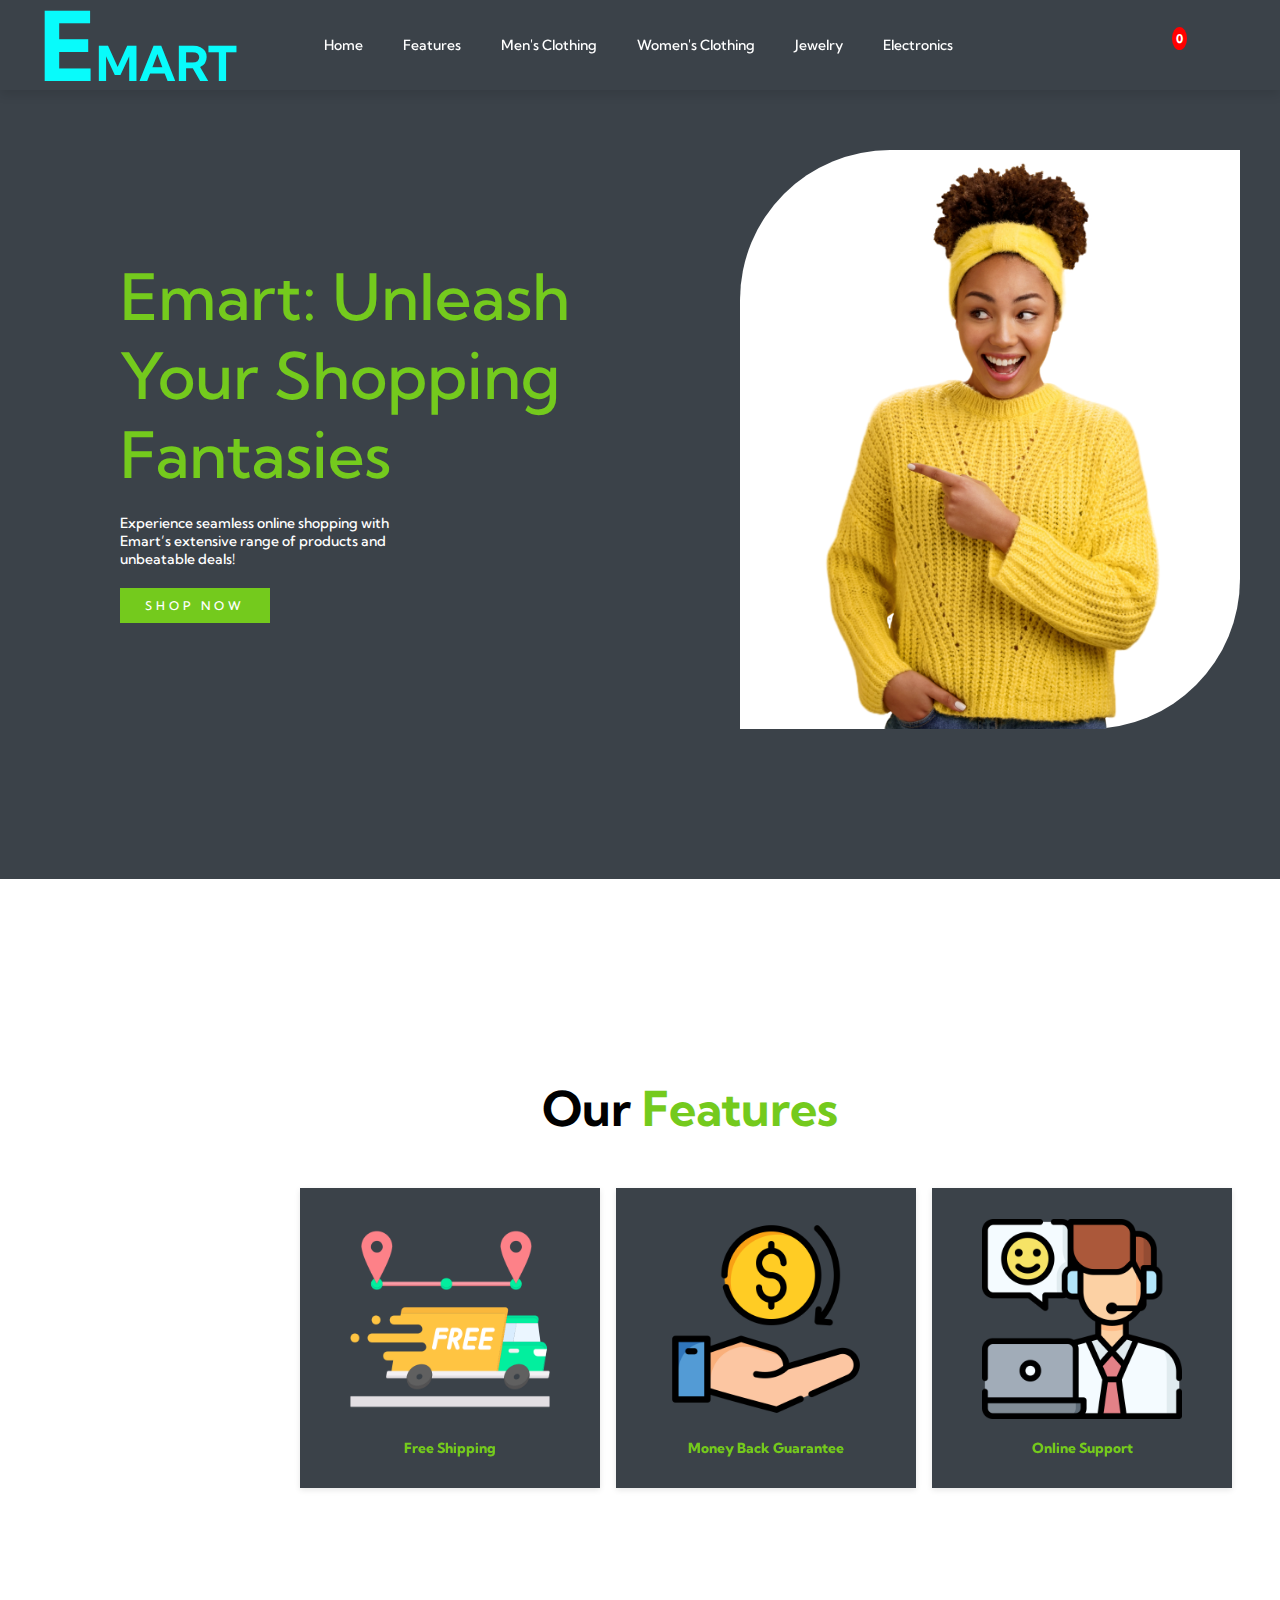
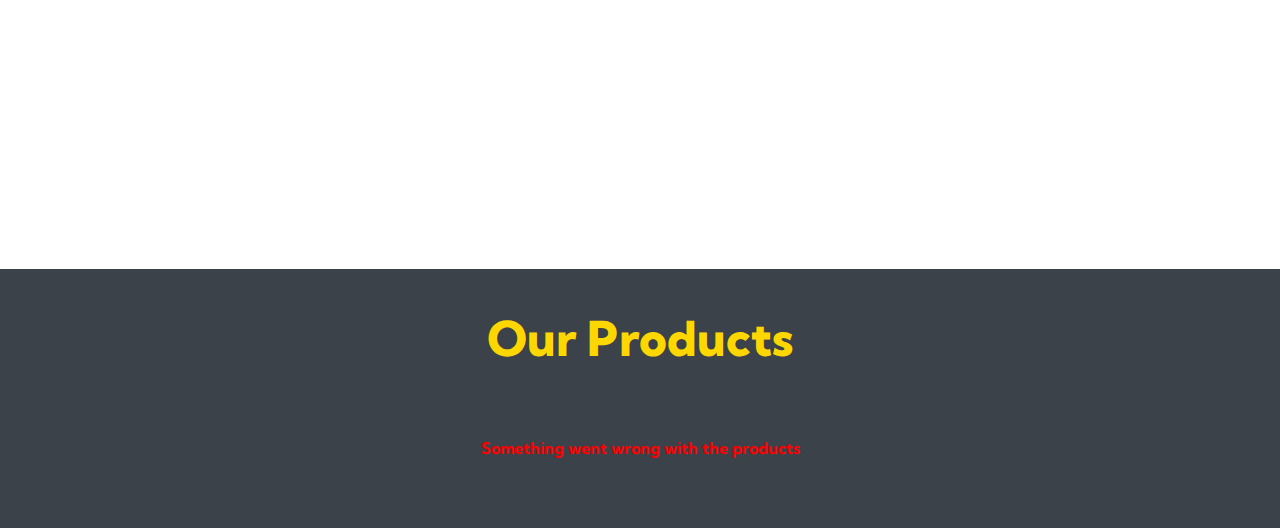
<file: index.html>
<!DOCTYPE html>
<html lang="en">
  <head>
    <meta charset="UTF-8" />
    <meta http-equiv="X-UA-Compatible" content="IE=edge" />
    <meta name="viewport" content="width=device-width, initial-scale=1.0" />
    <title>Emart</title>
    <link rel="preconnect" href="https://fonts.googleapis.com" />
    <link rel="preconnect" href="https://fonts.gstatic.com" crossorigin />
    <link
      href="https://fonts.googleapis.com/css2?family=Kumbh+Sans:wght@300;400;500;700&display=swap"
      rel="stylesheet"
    />
    <link rel="stylesheet" href="css/style.css" />
    <link
      rel="stylesheet"
      href="https://pro.fontawesome.com/releases/v5.10.0/css/all.css"
      integrity="sha384-AYmEC3Yw5cVb3ZcuHtOA93w35dYTsvhLPVnYs9eStHfGJvOvKxVfELGroGkvsg+p"
      crossorigin="anonymous"
    />
    <script src="js/emart.js" defer></script>
  </head>
  <body>
    <section class="section-1">
      <div>
        <nav class="nav-bar">
          <div class="logo">
            <h1><span class="logo-e">E</span>mart</h1>
          </div>
          <div class="nav-center">
            <ul class="links">
              <a href="#"><li>Home</li></a>
              <a href="#features"><li>Features</li></a>
              <a href="men.html"><li>Men's Clothing</li></a>
              <a href="women.html"><li>Women's Clothing</li></a>
              <a href="jewelry.html"><li>Jewelry</li></a>
              <a href="electronic.html"><li>Electronics</li></a>
            </ul>
          </div>
          <div class="nav-right">
            <div class="search-icon" onclick="toggleSearch()">
              <i class="fas fa-search" style="color: #41d917"></i>
            </div>
            <div class="search-box">
              <input type="text" id="search-box" placeholder="Search for..." />
              <label for="search-box" class="fas fa-search"></label>
            </div>
            <div class="cart-icon" onclick="toggleCart()">
              <i class="far fa-cart-plus" style="color: #41d917"></i>
              <span class="cart-count">0</span>
            </div>
            <div class="cart-card">
              <h3
                style="
                  color: #41d917;
                  text-align: center;
                  font-size: 16px;
                  border-bottom: 1px solid #000000;
                "
              >
                Emart's Shopping Cart
              </h3>
              <div class="box">
                <div class="content"></div>
              </div>
              <div class="total"></div>
              <a href="#" class="btn">checkout</a>
            </div>
            <div class="tester">
              <i class="far fa-user" id="user-1" style="color: #41d917"></i>
            </div>
          </div>
        </nav>
      </div>
      <div class="hero-content">
        <div class="hero-left">
          <h2>Emart: Unleash Your Shopping Fantasies</h2>
          <p>
            Experience seamless online shopping with Emart’s extensive range of
            products and unbeatable deals!
          </p>
          <button>Shop Now</button>
        </div>
        <div class="hero-right">
          <img src="images/hero.png" alt="hero image" />
        </div>
      </div>
    </section>

    <!-- Features Section -->
    <section id="features" class="section-2">
      <div class="features">
        <h2>Our <span>Features</span></h2>
        <div class="features-content">
          <div class="featured">
            <div class="card-front">
              <img src="images/free-delivery.png" alt="feature1" />
              <h3>Free Shipping</h3>
            </div>
            <div class="card-back">
              <p>Get free shipping on all orders</p>
            </div>
          </div>
          <div class="featured">
            <div class="card-front">
              <img src="images/cashback.png" alt="feature2" />
              <h3>Money Back Guarantee</h3>
            </div>
            <div class="card-back">
              <p>Enjoy our 100% money back guarantee</p>
            </div>
          </div>
          <div class="featured">
            <div class="card-front">
              <img src="images/customer-service-agent.png" alt="feature3" />
              <h3>Online Support</h3>
            </div>
            <div class="card-back">
              <p>24/7 online support for all your queries</p>
            </div>
          </div>
        </div>
      </div>
    </section>
    <div class="products">
      <h2>Our <span>Products</span></h2>
      <div class="products-content"></div>
    </div>
  </body>
</html>
</file>
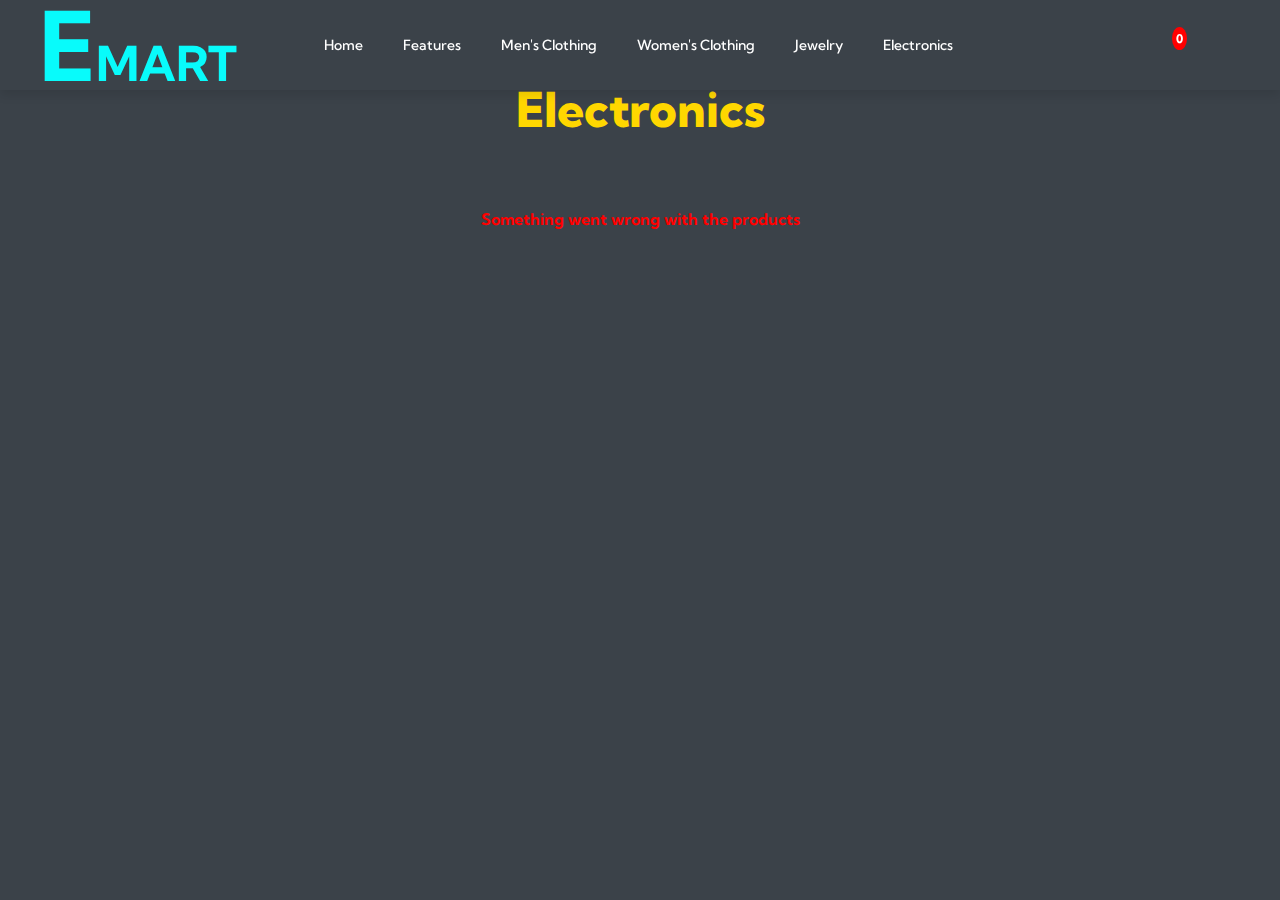
<file: electronic.html>
<!DOCTYPE html>
<html lang="en">
  <head>
    <meta charset="UTF-8" />
    <meta http-equiv="X-UA-Compatible" content="IE=edge" />
    <meta name="viewport" content="width=device-width, initial-scale=1.0" />
    <title>Emart</title>
    <link rel="preconnect" href="https://fonts.googleapis.com" />
    <link rel="preconnect" href="https://fonts.gstatic.com" crossorigin />
    <link
      href="https://fonts.googleapis.com/css2?family=Kumbh+Sans:wght@300;400;500;700&display=swap"
      rel="stylesheet"
    />
    <link rel="stylesheet" href="css/style.css" />
    <link
      rel="stylesheet"
      href="https://pro.fontawesome.com/releases/v5.10.0/css/all.css"
      integrity="sha384-AYmEC3Yw5cVb3ZcuHtOA93w35dYTsvhLPVnYs9eStHfGJvOvKxVfELGroGkvsg+p"
      crossorigin="anonymous"
    />
    <script src="js/electronic.js" defer></script>
  </head>
  <body>
    <section class="section-1">
      <div>
        <nav class="nav-bar">
          <div class="logo">
            <h1><span class="logo-e">E</span>mart</h1>
          </div>
          <div class="nav-center">
            <ul class="links">
              <a href="index.html"><li>Home</li></a>
              <a href="#features"><li>Features</li></a>
              <a href="men.html"><li>Men's Clothing</li></a>
              <a href="women.html"><li>Women's Clothing</li></a>
              <a href="jewelry.html"><li>Jewelry</li></a>
              <a href="electronic.html"><li>Electronics</li></a>
            </ul>
          </div>
          <div class="nav-right">
            <div class="search-icon" onclick="toggleSearch()">
              <i class="fas fa-search" style="color: #41d917"></i>
            </div>
            <div class="search-box">
              <input type="text" id="search-box" placeholder="Search for..." />
              <label for="search-box" class="fas fa-search"></label>
            </div>
            <div class="cart-icon" onclick="toggleCart()">
              <i class="far fa-cart-plus" style="color: #41d917"></i>
              <span class="cart-count">0</span>
            </div>
            <div class="cart-card">
              <h3
                style="
                  color: #41d917;
                  text-align: center;
                  font-size: 16px;
                  border-bottom: 1px solid #000000;
                "
              >
                Emart's Shopping Cart
              </h3>
              <div class="box">
                <div class="content"></div>
              </div>
              <div class="total"></div>
              <a href="#" class="btn">checkout</a>
            </div>
            <div class="tester">
              <i class="far fa-user" id="user-1" style="color: #41d917"></i>
            </div>
          </div>
        </nav>
      </div>
    <div class="products" style="padding-top: 40px;">
      <h2>Electronics</span></h2>
      <div class="products-content"></div>
    </div>
    </section>
  </body>
</html>
</file>
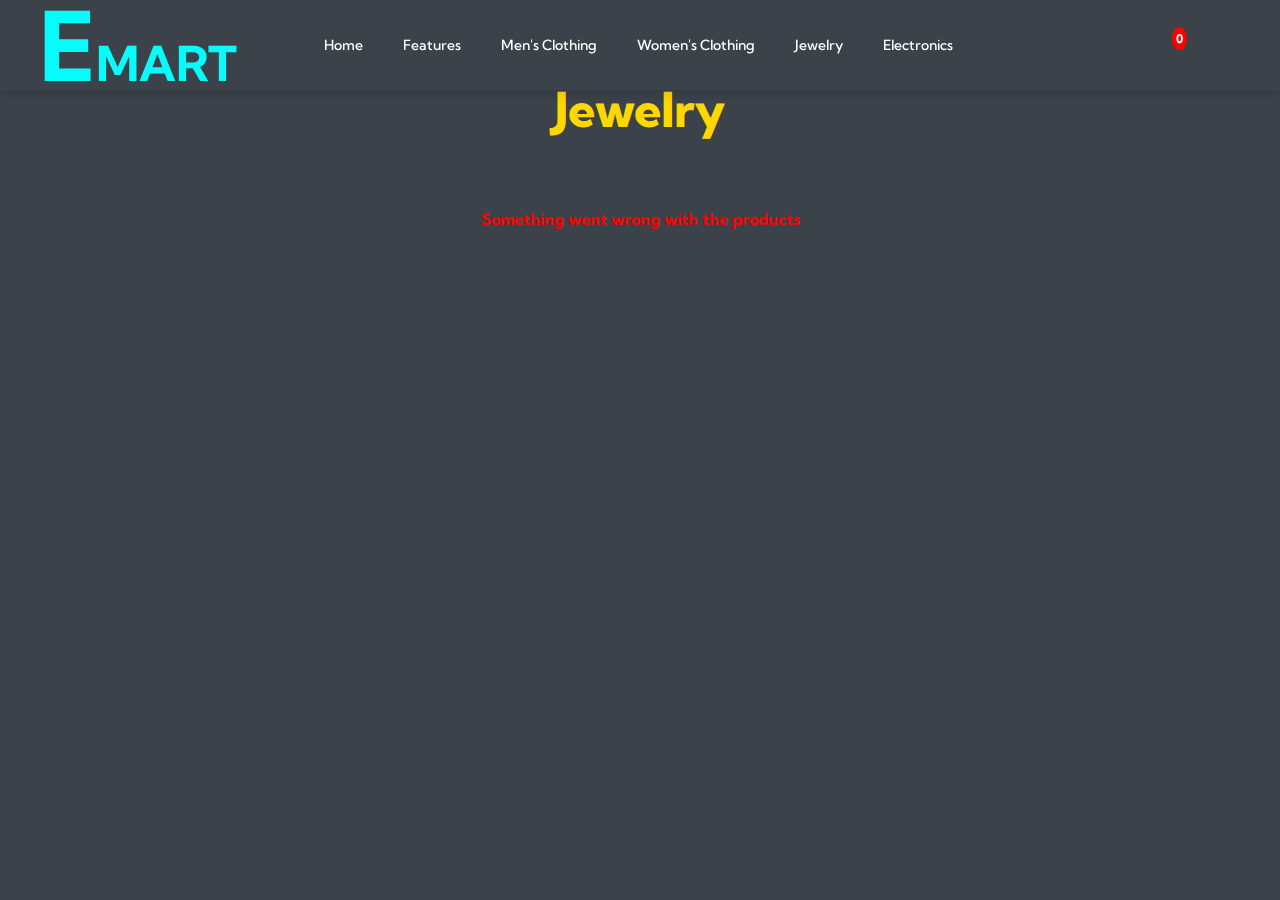
<file: jewelry.html>
<!DOCTYPE html>
<html lang="en">
  <head>
    <meta charset="UTF-8" />
    <meta http-equiv="X-UA-Compatible" content="IE=edge" />
    <meta name="viewport" content="width=device-width, initial-scale=1.0" />
    <title>Emart</title>
    <link rel="preconnect" href="https://fonts.googleapis.com" />
    <link rel="preconnect" href="https://fonts.gstatic.com" crossorigin />
    <link
      href="https://fonts.googleapis.com/css2?family=Kumbh+Sans:wght@300;400;500;700&display=swap"
      rel="stylesheet"
    />
    <link rel="stylesheet" href="css/style.css" />
    <link
      rel="stylesheet"
      href="https://pro.fontawesome.com/releases/v5.10.0/css/all.css"
      integrity="sha384-AYmEC3Yw5cVb3ZcuHtOA93w35dYTsvhLPVnYs9eStHfGJvOvKxVfELGroGkvsg+p"
      crossorigin="anonymous"
    />
    <script src="js/jewelry.js" defer></script>
  </head>
  <body>
    <section>
    <div>
      <nav class="nav-bar">
        <div class="logo">
          <h1><span class="logo-e">E</span>mart</h1>
        </div>
        <div class="nav-center">
          <ul class="links">
            <a href="index.html"><li>Home</li></a>
            <a href="#"><li>Features</li></a>
            <a href="men.html"><li>Men's Clothing</li></a>
            <a href="women.html"><li>Women's Clothing</li></a>
            <a href="jewelry.html"><li>Jewelry</li></a>
            <a href="electronic.html"><li>Electronics</li></a>
          </ul>
        </div>
        <div class="nav-right">
          <div class="search-icon" onclick="toggleSearch()">
            <i class="fas fa-search" style="color: #41d917"></i>
          </div>
          <div class="search-box">
            <input type="text" id="search-box" placeholder="Search for..." />
            <label for="search-box" class="fas fa-search"></label>
          </div>
          <div class="cart-icon" onclick="toggleCart()">
            <i class="far fa-cart-plus" style="color: #41d917"></i>
            <span class="cart-count">0</span>
          </div>
          <div class="cart-card">
            <div class="box">
              <i class="fas fa-trash"></i>
              <img src="images/watermelon.jpeg" alt="" />
              <div class="content">
                <h3>Watermelon</h3>
                <span class="price">Price: $100</span>
                <span class="quantity">Quantity: 1</span>
              </div>
            </div>
            <div class="box">
              <i class="fas fa-trash"></i>
              <img src="images/orange.jpg" alt="" />
              <div class="content">
                <h3>Orange</h3>
                <span class="price">Price: $200</span>
                <span class="quantity">Quantity: 1</span>
              </div>
            </div>
            <div class="total">Total : $19.69/-</div>
            <a href="#" class="btn">checkout</a>
          </div>
          <div>
            <i class="far fa-user" style="color: #41d917"></i>
          </div>
        </div>
      </nav>
    </div>
    <div class="products" style="padding-top: 40px;">
      <h2>Jewelry</span></h2>
      <div class="products-content"></div>
    </div>
    </section>
  </body>
</html>
</file>
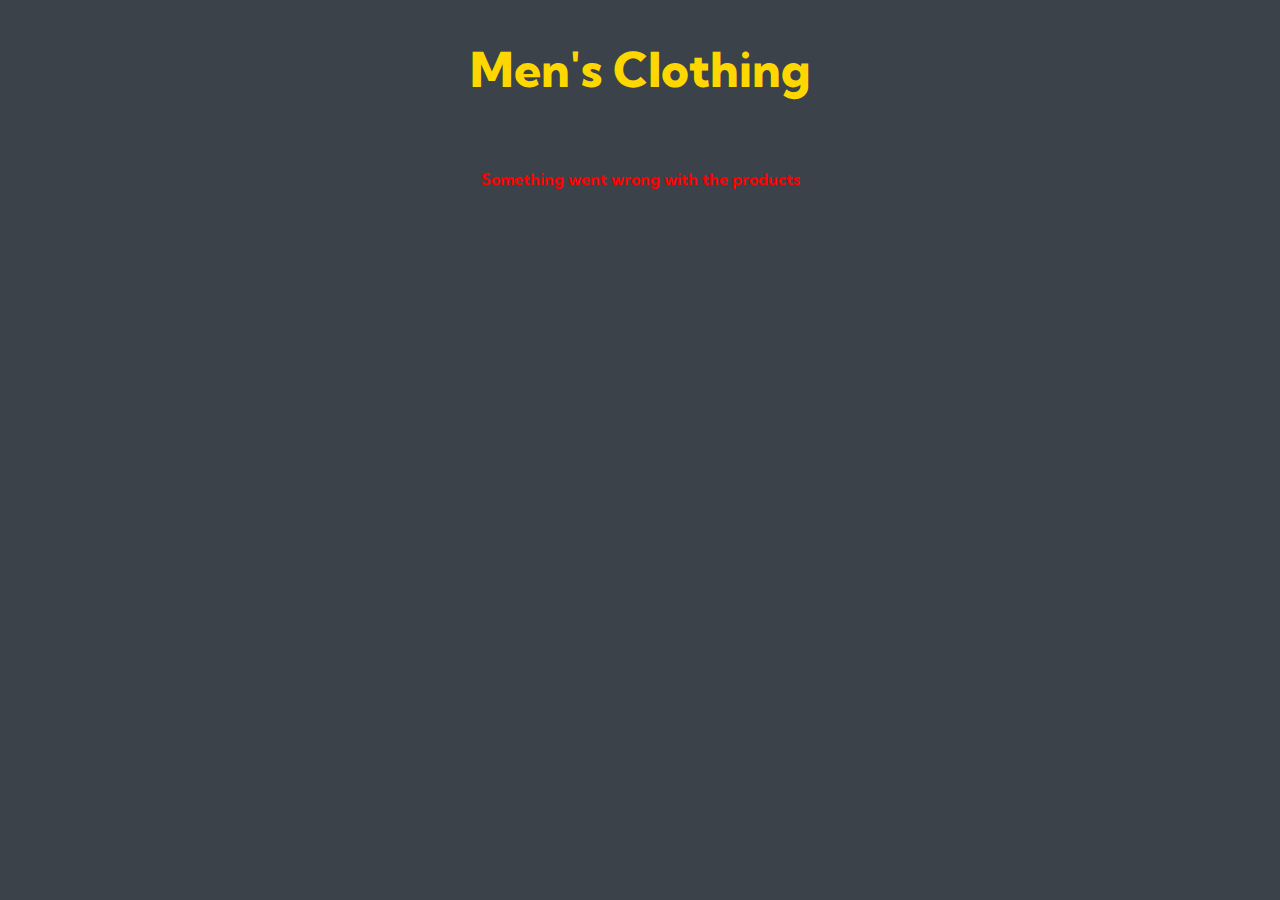
<file: men.html>
<!DOCTYPE html>
<html lang="en">
  <head>
    <meta charset="UTF-8" />
    <meta http-equiv="X-UA-Compatible" content="IE=edge" />
    <meta name="viewport" content="width=device-width, initial-scale=1.0" />
    <title>Emart</title>
    <link rel="preconnect" href="https://fonts.googleapis.com" />
    <link rel="preconnect" href="https://fonts.gstatic.com" crossorigin />
    <link
      href="https://fonts.googleapis.com/css2?family=Kumbh+Sans:wght@300;400;500;700&display=swap"
      rel="stylesheet"
    />
    <link rel="stylesheet" href="css/style.css" />
    <link
      rel="stylesheet"
      href="https://pro.fontawesome.com/releases/v5.10.0/css/all.css"
      integrity="sha384-AYmEC3Yw5cVb3ZcuHtOA93w35dYTsvhLPVnYs9eStHfGJvOvKxVfELGroGkvsg+p"
      crossorigin="anonymous"
    />
    <script src="js/men.js" defer></script>
  </head>
<body>
<div class="products">
    <h2>Men's <span>Clothing</span></h2>
    <div class="products-content"></div>
  </div>
  </body>
</file>
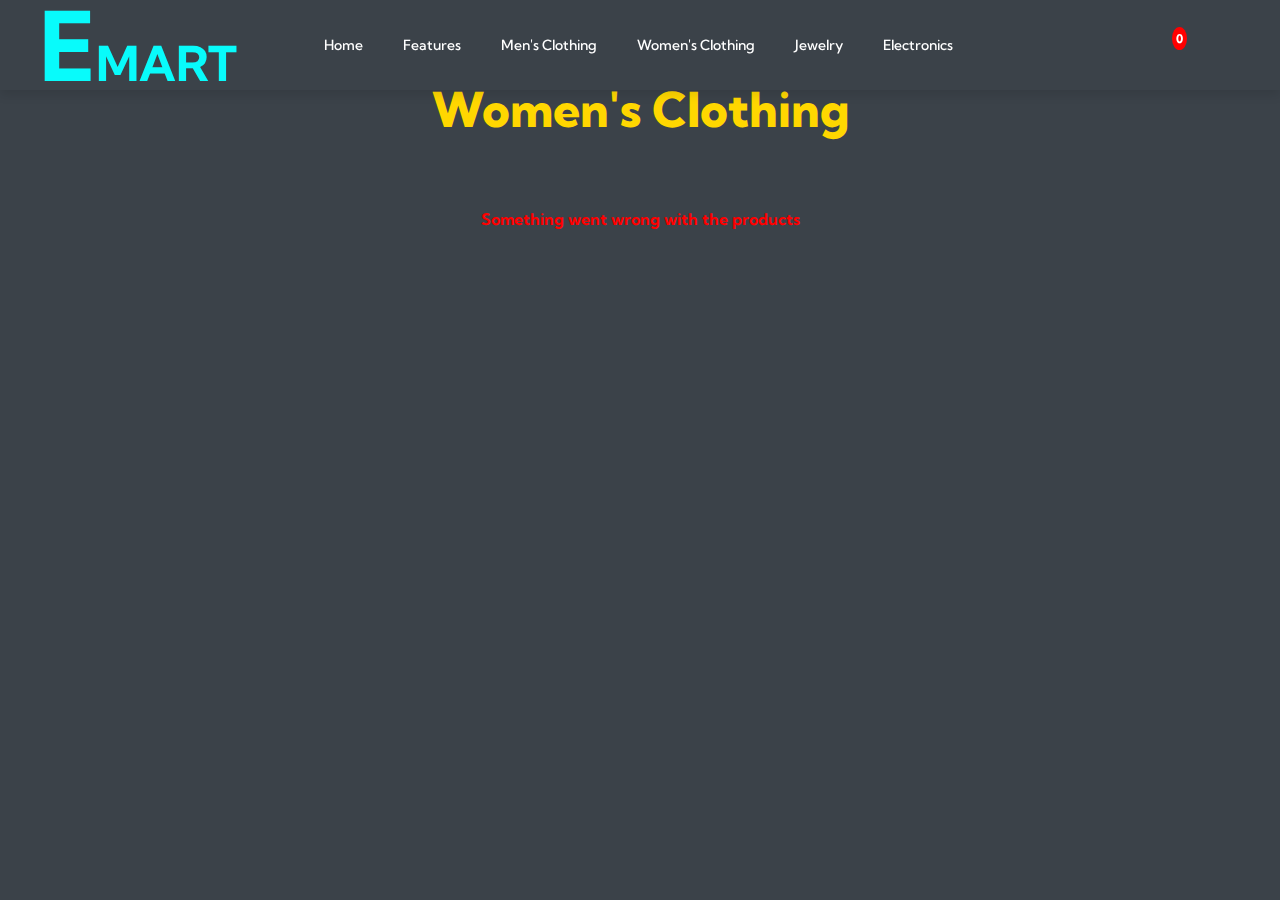
<file: women.html>
<!DOCTYPE html>
<html lang="en">
  <head>
    <meta charset="UTF-8" />
    <meta http-equiv="X-UA-Compatible" content="IE=edge" />
    <meta name="viewport" content="width=device-width, initial-scale=1.0" />
    <title>Emart</title>
    <link rel="preconnect" href="https://fonts.googleapis.com" />
    <link rel="preconnect" href="https://fonts.gstatic.com" crossorigin />
    <link
      href="https://fonts.googleapis.com/css2?family=Kumbh+Sans:wght@300;400;500;700&display=swap"
      rel="stylesheet"
    />
    <link rel="stylesheet" href="css/style.css" />
    <link
      rel="stylesheet"
      href="https://pro.fontawesome.com/releases/v5.10.0/css/all.css"
      integrity="sha384-AYmEC3Yw5cVb3ZcuHtOA93w35dYTsvhLPVnYs9eStHfGJvOvKxVfELGroGkvsg+p"
      crossorigin="anonymous"
    />
    <script src="js/women.js" defer></script>
  </head>
  <body>
    <section>
    <div>
      <nav class="nav-bar">
        <div class="logo">
          <h1><span class="logo-e">E</span>mart</h1>
        </div>
        <div class="nav-center">
          <ul class="links">
            <a href="index.html"><li>Home</li></a>
            <a href="#"><li>Features</li></a>
            <a href="men.html"><li>Men's Clothing</li></a>
            <a href="women.html"><li>Women's Clothing</li></a>
            <a href="jewelry.html"><li>Jewelry</li></a>
            <a href="electronic.html"><li>Electronics</li></a>
          </ul>
        </div>
        <div class="nav-right">
          <div class="search-icon" onclick="toggleSearch()">
            <i class="fas fa-search" style="color: #41d917"></i>
          </div>
          <div class="search-box">
            <input type="text" id="search-box" placeholder="Search for..." />
            <label for="search-box" class="fas fa-search"></label>
          </div>
          <div class="cart-icon" onclick="toggleCart()">
            <i class="far fa-cart-plus" style="color: #41d917"></i>
            <span class="cart-count">0</span>
          </div>
          <div class="cart-card">
            <div class="box">
              <i class="fas fa-trash"></i>
              <img src="images/watermelon.jpeg" alt="" />
              <div class="content">
                <h3>Watermelon</h3>
                <span class="price">Price: $100</span>
                <span class="quantity">Quantity: 1</span>
              </div>
            </div>
            <div class="box">
              <i class="fas fa-trash"></i>
              <img src="images/orange.jpg" alt="" />
              <div class="content">
                <h3>Orange</h3>
                <span class="price">Price: $200</span>
                <span class="quantity">Quantity: 1</span>
              </div>
            </div>
            <div class="total">Total : $19.69/-</div>
            <a href="#" class="btn">checkout</a>
          </div>
          <div>
            <i class="far fa-user" style="color: #41d917"></i>
          </div>
        </div>
      </nav>
    </div>
    <div class="products" style="padding-top: 40px;">
      <h2>Women's <span>Clothing</span></h2>
      <div class="products-content"></div>
    </div>
    </section>
  </body>
</html>
</file>
<file: css/style.css>
* {
  box-sizing: border-box;
  margin: 0;
  padding: 0;
  font-family: "Kumbh Sans", sans-serif;
}
body {
  background-color: var(--background);
}

:root {
  --background: #3b4249;
  --text: #ddd9d5;
  --primarybutton: #b0aab5;
  --secondarybutton: #6e6873;
  --accent: #363437;
}
section {
  overflow: hidden;
}
.nav-bar {
  display: flex;
  justify-content: space-around;
  align-items: center;
  position: fixed;
  top: 0;
  width: 100%;
  height: 10vh;
  box-shadow: 0 5px 10px rgba(0, 0, 0, 0.1);
  margin-bottom: 20px;
  transition: background-color 0.3s ease;
  z-index: 9999;
}
.nav-bar.scrolled {
  background-color: rgb(13, 4, 52);
  transition: background-color 0.3s ease;
}
.logo-e {
  font-size: 96px;
}
.logo {
  color: #08fbfb;
  text-transform: uppercase;
  font-size: 1.5rem;
  font-weight: 500;
}
.links {
  display: flex;
  list-style-type: none;
}
a {
  text-decoration: none;
}
.links li {
  color: #ffffff;
  font-weight: 500;
  font-size: 14px;
  margin-right: 20px;
  padding: 10px;
  transition: all 0.3s ease;
}
.links li:hover {
  color: gold;
  border-bottom: 2px solid gold;
  transition: all 0.3s ease-in-out;
}
.nav-right {
  display: flex;
}
.nav-right i {
  margin-left: 40px;
  padding: 10px;
  font-size: 16px;
}
.nav-right i:last-child {
  margin-right: 0;
}
.cart-icon {
  position: relative;
}

.cart-count {
  position: absolute;
  top: -8px;
  right: -6px;
  background-color: red;
  color: white;
  font-size: 12px;
  font-weight: bold;
  padding: 4px;
  border-radius: 50%;
}

.cart-card {
  position: absolute;
  top: 110%;
  right: -110%;
  padding: 1rem;
  border-radius: 0.5rem;
  width: 35rem;
  background: #ffffff;
  height: 400px;
  overflow-y: scroll;
}
.cart-card .box {
  display: flex;
  align-items: center;
  gap: 1rem;
  position: relative;
  margin: 1rem 0;
}
.cart-card .box img {
  height: 10rem;
}
.cart-card .box .fa-trash {
  font-size: 14px;
  position: absolute;
  top: 50%;
  right: -80px;
  cursor: pointer;
  transform: translateY(-50%);
}
.cart-card .box .fa-trash:hover {
  color: #74ca1d;
}
.cart-card .box .content h3{
  color: #1e1e1e;
  font-size: 14px;
  width: 150px;
}
.cart-card .box .content img{
  width: 100px;
  height: 100px;
}
.cart-card .box .content span {
  color: #1e1e1e;
  font-size: 12px;
  text-transform: capitalize;
}
.cart-card .box .content .quantity {
  padding-left: 1rem;
}
.cart-card .total p {
    font-size: 16px;
    font-weight: 400;
    color: black;
    text-align: center;
    margin: auto;
    margin-bottom: 10px;
    text-transform: capitalize;
    border-bottom: 3px solid #3b4249;
  }
.cart-card .btn {
  margin-top: 1rem;
  display: block;
  padding: 1rem 2rem;
  font-size: 1.4rem;
  border-radius: 0.5rem;
  border: 0.2rem solid #1e1e1e;
  color: #1e1e1e;
  cursor: pointer;
  text-align: center;
  text-transform: uppercase;
}
.cart-card .btn:hover {
  background-color: #74ca1d;
  color: #ffffff;
}
.cart-card.open {
  right: 2rem;
  transition: 0.4s linear;
}
.search-box {
  position: absolute;
  top: 110%;
  right: -110%;
  width: 50rem;
  height: 5rem;
  background: rgb(230, 205, 205);
  border-radius: 4px;
  overflow: hidden;
  display: flex;
  align-items: center;
}
.search-box input {
  height: 100%;
  width: 100%;
  border: none;
  background: none;
  font-size: 1.6rem;
  color: black;
  padding: 0 1.5rem;
  outline: none;
}
.search-box label {
  font-size: 2.2rem;
  padding-right: 1.5rem;
  color: rgb(47, 33, 33);
  cursor: pointer;
}
.search-box label:hover {
  color: #74ca1d;
}
.search-box.open {
  right: 2rem;
  transition: 0.4s linear;
}
/* hero styling */

.hero-content {
  display: grid;
  grid-template-columns: repeat(2, 1fr);
  gap: 20px;
  align-items: center;
  margin: 150px auto;
}
.hero-left {
  display: flex;
  flex-direction: column;
  justify-content: center;
  width: 600px;
  margin-left: 120px;
}
.hero-left h2 {
  font-size: 64px;
  font-weight: 500;
  color: #74ca1d;
}
.hero-left p {
  font-size: 14px;
  font-weight: 500;
  color: #ffffff;
  margin-top: 20px;
  width: 300px;
}
.hero-left button {
  margin-top: 20px;
  padding: 10px 20px;
  width: 150px;
  border: none;
  background-color: #74ca1d;
  color: #ffffff;
  font-size: 12px;
  font-weight: 500;
  cursor: pointer;
  text-transform: uppercase;
  letter-spacing: 0.1cm;
}
.hero-left button:hover {
  background-color: #ffffff;
  color: #1e1e1e;
  transition: all 0.3s ease-in-out;
}
.hero-right {
  display: flex;
  justify-content: center;
  width: 500px;
  background-color: #ffffff;
  border-top-left-radius: 150px;
  border-bottom-right-radius: 150px;
}
.hero-right img {
  width: 400px;
  height: auto;
  background-color: transparent;
}

/* section 2 styling */

.section-2 {
  background-color: #ffffff;
  height: 110vh;
}
.features {
  margin: 200px;
  margin-left: 300px;
  text-align: center;
}
.features-content {
  display: grid;
  grid-template-columns: repeat(3, 1fr);
  gap: 1rem;
  align-items: center;
  margin: 50px auto;
}
.features h2 {
  font-size: 48px;
}
.features span {
  color: #74ca1d;
}
.featured {
  display: flex;
  flex-direction: column;
  justify-content: center;
  align-items: center;
  width: 300px;
  height: 300px;
  perspective: 1000px;
  position: relative;
}

.card-front,
.card-back {
  position: absolute;
  width: 100%;
  height: 100%;
  backface-visibility: hidden;
  transition: transform 0.8s ease;
}

.card-front {
  transform-style: preserve-3d;
  transform: rotateY(0deg);
  display: flex;
  flex-direction: column;
  justify-content: center;
  align-items: center;
  box-shadow: 0 2px 6px rgba(0, 0, 0, 0.1);
  padding: 20px;
  background-color: var(--background);
}

.card-back {
  transform-style: preserve-3d;
  transform: rotateY(-180deg);
  display: flex;
  justify-content: center;
  align-items: center;
  background-color: var(--accent);
  padding: 20px;
  font-size: 16px;
  color: #74ca1d;
}

.featured:hover .card-front {
  transform: rotateY(180deg);
}

.featured:hover .card-back {
  transform: rotateY(0deg);
}
.featured img {
  width: 200px;
  height: auto;
  padding-bottom: 20px;
}
.featured h3 {
  font-size: 14px;
  font-weight: 800;
  color: #74ca1d;
}

/* section 3 styling */
.products {
  text-align: center;
  color: gold;
  width: 100%;
  height: auto;
}
.products h2 {
  font-size: 48px;
  font-weight: 800;
  padding-top: 40px;
}
.products-content {
  display: flex;
  justify-content: space-around;
  flex-wrap: wrap;
  gap: 20px;
  align-items: center;
  margin: 50px auto;
  padding: 20px;
}
.product {
  width: 200px;
  height: 400px;
  background-color: #ffffff;
  flex-basis: calc(20.33%);
  border-radius: 4px;
  transition: transform 0.3s;
}
.product::before {
  position: absolute;
  top: 0;
  left: 0;
  width: 100%;
  height: 100%;
  background-color: rgba(0, 0, 0, 0.2);
  opacity: 0;
  transition: opacity 0.3s;
}
.product:hover {
  transform: scale(1.05);
  border: 2px solid black;
}
.product:hover::before {
  opacity: 1;
}
.product img {
  width: 200px;
  height: 200px;
  padding-bottom: 20px;
}
.product h3 {
  width: fit-content;
  font-size: 14px;
  font-weight: 800;
  color: black;
  text-align: center;
  margin: auto;
  margin-bottom: 10px;
  text-transform: capitalize;
  border-bottom: 3px solid #3b4249;
}
.product p {
  font-size: 12px;
  font-weight: 600;
  color: var(--secondarybutton);
  text-align: left;
  margin-left: 20px;
  text-transform: capitalize;
}
.product button {
  margin: 10px auto;
  display: flex;
  align-items: center;
  justify-content: center;
  flex-direction: row;
  padding: 4px 6px;
  outline: none;
  font-size: 12px;
  text-transform: uppercase;
  letter-spacing: 0.1cm;
  background-color: var(--secondarybutton);
  color: var(--text);
  border-radius: 6px;
  width: 50%;
}
.product button:hover {
  background-color: #74ca1d;
  color: #000000;
  transition: all 0.3s ease-in-out;
  cursor: pointer;
}
</file>
